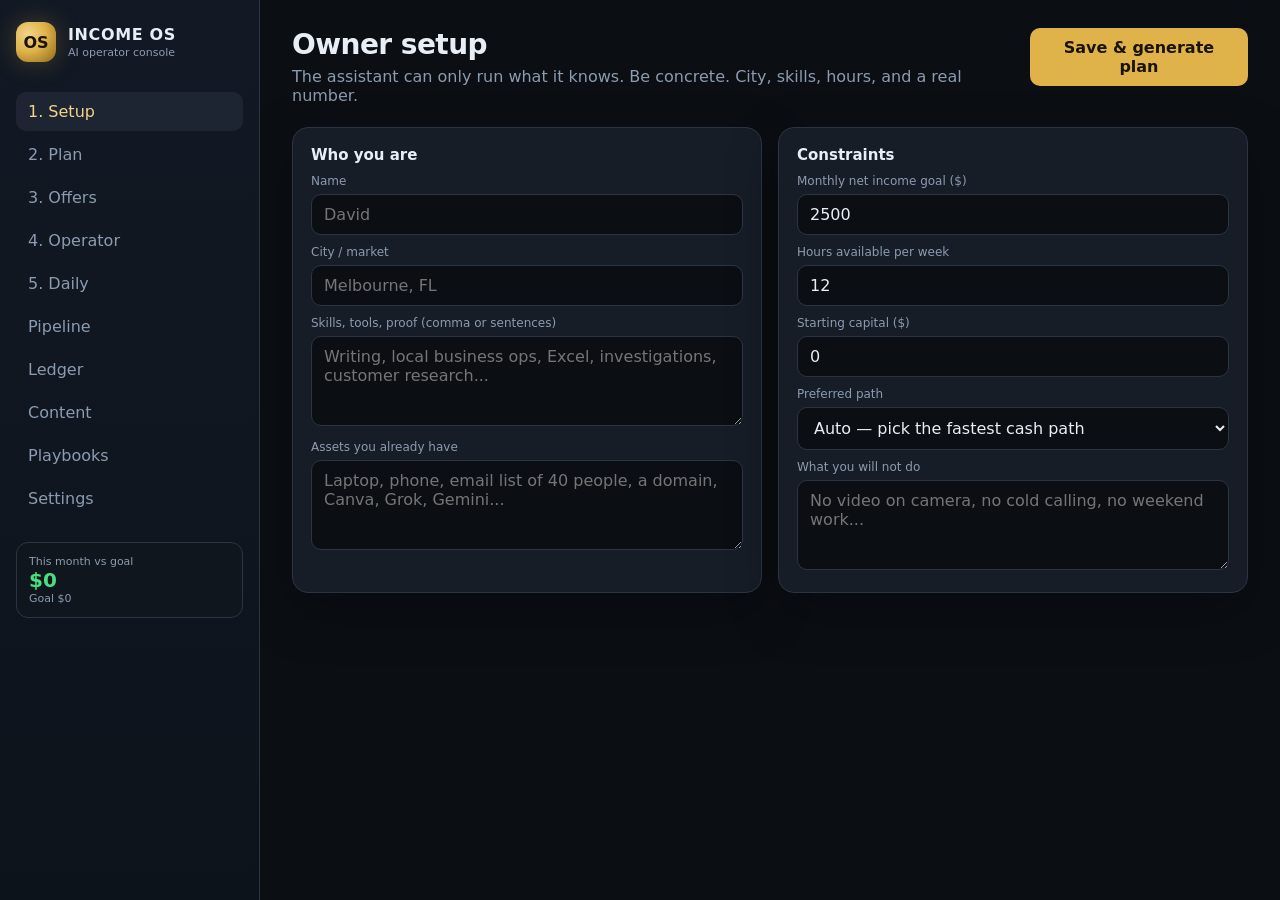
<file: index.html>
<!DOCTYPE html>
<html lang="en">
<head>
  <meta charset="UTF-8" />
  <meta name="viewport" content="width=device-width, initial-scale=1" />
  <title>Income OS — Free AI Operator Console</title>
  <meta name="description" content="Offline-first income operating system run by Grok or Gemini for free." />
  <link rel="stylesheet" href="css/app.css" />
</head>
<body>
  <div class="app">
    <nav>
      <div class="brand">
        <div class="mark">OS</div>
        <div>
          <h1>INCOME OS</h1>
          <p>AI operator console</p>
        </div>
      </div>
      <button class="nav-btn active" data-tab="setup">1. Setup</button>
      <button class="nav-btn" data-tab="plan">2. Plan</button>
      <button class="nav-btn" data-tab="offers">3. Offers</button>
      <button class="nav-btn" data-tab="operator">4. Operator</button>
      <button class="nav-btn" data-tab="daily">5. Daily</button>
      <button class="nav-btn" data-tab="pipeline">Pipeline</button>
      <button class="nav-btn" data-tab="ledger">Ledger</button>
      <button class="nav-btn" data-tab="content">Content</button>
      <button class="nav-btn" data-tab="playbooks">Playbooks</button>
      <button class="nav-btn" data-tab="settings">Settings</button>
      <div class="goal-chip">
        <span>This month vs goal</span>
        <strong id="navEarned">$0</strong>
        <span id="navGoal">Goal $0</span>
      </div>
    </nav>
    <main>
      <section id="setup">
        <div class="top">
          <div>
            <h2>Owner setup</h2>
            <p class="sub">The assistant can only run what it knows. Be concrete. City, skills, hours, and a real number.</p>
          </div>
          <button class="btn" id="saveProfile">Save & generate plan</button>
        </div>
        <div class="grid g2">
          <div class="card">
            <h3>Who you are</h3>
            <label>Name</label>
            <input id="pName" placeholder="David" />
            <label>City / market</label>
            <input id="pCity" placeholder="Melbourne, FL" />
            <label>Skills, tools, proof (comma or sentences)</label>
            <textarea id="pSkills" placeholder="Writing, local business ops, Excel, investigations, customer research..."></textarea>
            <label>Assets you already have</label>
            <textarea id="pAssets" placeholder="Laptop, phone, email list of 40 people, a domain, Canva, Grok, Gemini..."></textarea>
          </div>
          <div class="card">
            <h3>Constraints</h3>
            <label>Monthly net income goal ($)</label>
            <input id="pGoal" type="number" min="0" step="50" value="2500" />
            <label>Hours available per week</label>
            <input id="pHours" type="number" min="1" max="80" value="12" />
            <label>Starting capital ($)</label>
            <input id="pCapital" type="number" min="0" value="0" />
            <label>Preferred path</label>
            <select id="pPath">
              <option value="auto">Auto — pick the fastest cash path</option>
              <option value="services">Productized services first</option>
              <option value="products">Digital products first</option>
              <option value="local">Local business retainers</option>
              <option value="content">Content + affiliate</option>
              <option value="hybrid">Hybrid</option>
            </select>
            <label>What you will not do</label>
            <textarea id="pNo" placeholder="No video on camera, no cold calling, no weekend work..."></textarea>
          </div>
        </div>
      </section>
      <section id="plan" class="hidden">
        <div class="top">
          <div>
            <h2>Income plan</h2>
            <p class="sub">Math first. The assistant works this plan; it does not invent a new business every day.</p>
          </div>
        </div>
        <div class="grid g4" id="planStats"></div>
        <div class="grid g2" style="margin-top:16px">
          <div class="card" id="planNarrative"></div>
          <div class="card" id="planWeek"></div>
        </div>
      </section>
      <section id="offers" class="hidden">
        <div class="top">
          <div>
            <h2>Offers</h2>
            <p class="sub">One flagship. One backup. One product. Sell the flagship until it is ugly and working.</p>
          </div>
          <button class="btn ghost" id="regenOffers">Rebuild offers from profile</button>
        </div>
        <div class="grid g3" id="offerCards"></div>
      </section>
      <section id="operator" class="hidden">
        <div class="top">
          <div>
            <h2>Operator prompts</h2>
            <p class="sub">Paste the master prompt into Grok or a Gemini Gem once. Use the job prompts daily.</p>
          </div>
          <button class="btn" id="copyMaster">Copy master system prompt</button>
        </div>
        <div class="card" style="margin-bottom:16px">
          <h3>Master system prompt</h3>
          <div class="prompt" id="masterPrompt"></div>
        </div>
        <div class="grid g2" id="jobPrompts"></div>
      </section>
      <section id="daily" class="hidden">
        <div class="top">
          <div>
            <h2>Daily brief</h2>
            <p class="sub" id="dailySub"></p>
          </div>
          <button class="btn mint" id="copyDaily">Copy brief to Grok / Gemini</button>
        </div>
        <div class="grid g2">
          <div class="card" id="dailyCard"></div>
          <div class="card">
            <h3>Owner checklist</h3>
            <div id="dailyChecks"></div>
          </div>
        </div>
        <div class="card" style="margin-top:16px">
          <h3>Brief to paste</h3>
          <div class="prompt" id="dailyPrompt"></div>
        </div>
      </section>
      <section id="pipeline" class="hidden">
        <div class="top">
          <div>
            <h2>Pipeline</h2>
            <p class="sub">If it is not in here, it does not exist. Move cards as conversations move.</p>
          </div>
        </div>
        <div class="card" style="margin-bottom:16px">
          <div class="grid g3">
            <div>
              <label>Who</label>
              <input id="dWho" placeholder="Palm Bay HVAC / Jane at Coastal Dental" />
            </div>
            <div>
              <label>Offer / value</label>
              <input id="dOffer" placeholder="Google review replies + monthly posts — $299" />
            </div>
            <div>
              <label>Stage</label>
              <select id="dStage">
                <option>Lead</option>
                <option>Pitched</option>
                <option>Won</option>
                <option>Delivering</option>
                <option>Paid</option>
              </select>
            </div>
          </div>
          <div class="row" style="margin-top:12px">
            <button class="btn" id="addDeal">Add deal</button>
          </div>
        </div>
        <div class="kanban" id="kanban"></div>
      </section>
      <section id="ledger" class="hidden">
        <div class="top">
          <div>
            <h2>Ledger</h2>
            <p class="sub">Cash collected this calendar month against the goal. Estimates do not count.</p>
          </div>
        </div>
        <div class="grid g3" id="ledgerStats"></div>
        <div class="card" style="margin:16px 0">
          <div class="grid g3">
            <div>
              <label>Source</label>
              <input id="iSource" placeholder="Coastal Dental retainer" />
            </div>
            <div>
              <label>Amount ($)</label>
              <input id="iAmt" type="number" min="0" step="1" />
            </div>
            <div>
              <label>Date</label>
              <input id="iDate" type="date" />
            </div>
          </div>
          <div class="row" style="margin-top:12px">
            <button class="btn mint" id="addIncome">Log payment</button>
          </div>
        </div>
        <div class="card">
          <table>
            <thead><tr><th>Date</th><th>Source</th><th>Amount</th><th></th></tr></thead>
            <tbody id="incomeRows"></tbody>
          </table>
        </div>
      </section>
      <section id="content" class="hidden">
        <div class="top">
          <div>
            <h2>Content queue</h2>
            <p class="sub">Content exists to sell the offer. If a post cannot name the buyer and the offer, cut it.</p>
          </div>
        </div>
        <div class="card" style="margin-bottom:16px">
          <div class="grid g2">
            <div>
              <label>Idea</label>
              <input id="cIdea" placeholder="3 Google Business posts a HVAC owner can reuse this week" />
            </div>
            <div>
              <label>Channel</label>
              <select id="cChan">
                <option>LinkedIn</option>
                <option>Facebook Group</option>
                <option>X</option>
                <option>Email</option>
                <option>YouTube / short</option>
                <option>Nextdoor</option>
              </select>
            </div>
          </div>
          <div class="row" style="margin-top:12px">
            <button class="btn" id="addContent">Queue item</button>
            <button class="btn ghost" id="copyContentPrompt">Copy write-the-queue prompt</button>
          </div>
        </div>
        <div class="card">
          <table>
            <thead><tr><th>Channel</th><th>Idea</th><th>Status</th><th></th></tr></thead>
            <tbody id="contentRows"></tbody>
          </table>
        </div>
      </section>
      <section id="playbooks" class="hidden">
        <div class="top">
          <div>
            <h2>Playbooks</h2>
            <p class="sub">Proven $0-start motions the operator should execute, not admire.</p>
          </div>
        </div>
        <div class="grid g2" id="playGrid"></div>
      </section>
      <section id="settings" class="hidden">
        <div class="top">
          <div>
            <h2>Settings</h2>
            <p class="sub">Data never leaves this browser unless you export it.</p>
          </div>
        </div>
        <div class="card">
          <p class="muted">Income OS stores profile, pipeline, ledger, and content in localStorage.</p>
          <div class="row">
            <button class="btn" id="exportBtn">Export JSON backup</button>
            <button class="btn ghost" id="importBtn">Import backup</button>
            <button class="btn rose" id="wipeBtn">Wipe all data</button>
          </div>
          <input id="importFile" type="file" accept="application/json" class="hidden" />
          <p class="muted" style="margin-top:16px">Free runtime: Grok and Gemini chats. Free storefront: Gumroad. Free hosting: this file or GitHub Pages.</p>
        </div>
      </section>
    </main>
  </div>
  <div class="toast" id="toast">Copied</div>
  <script src="js/data.js"></script>
  <script src="js/app.js"></script>
</body>
</html>
</file>
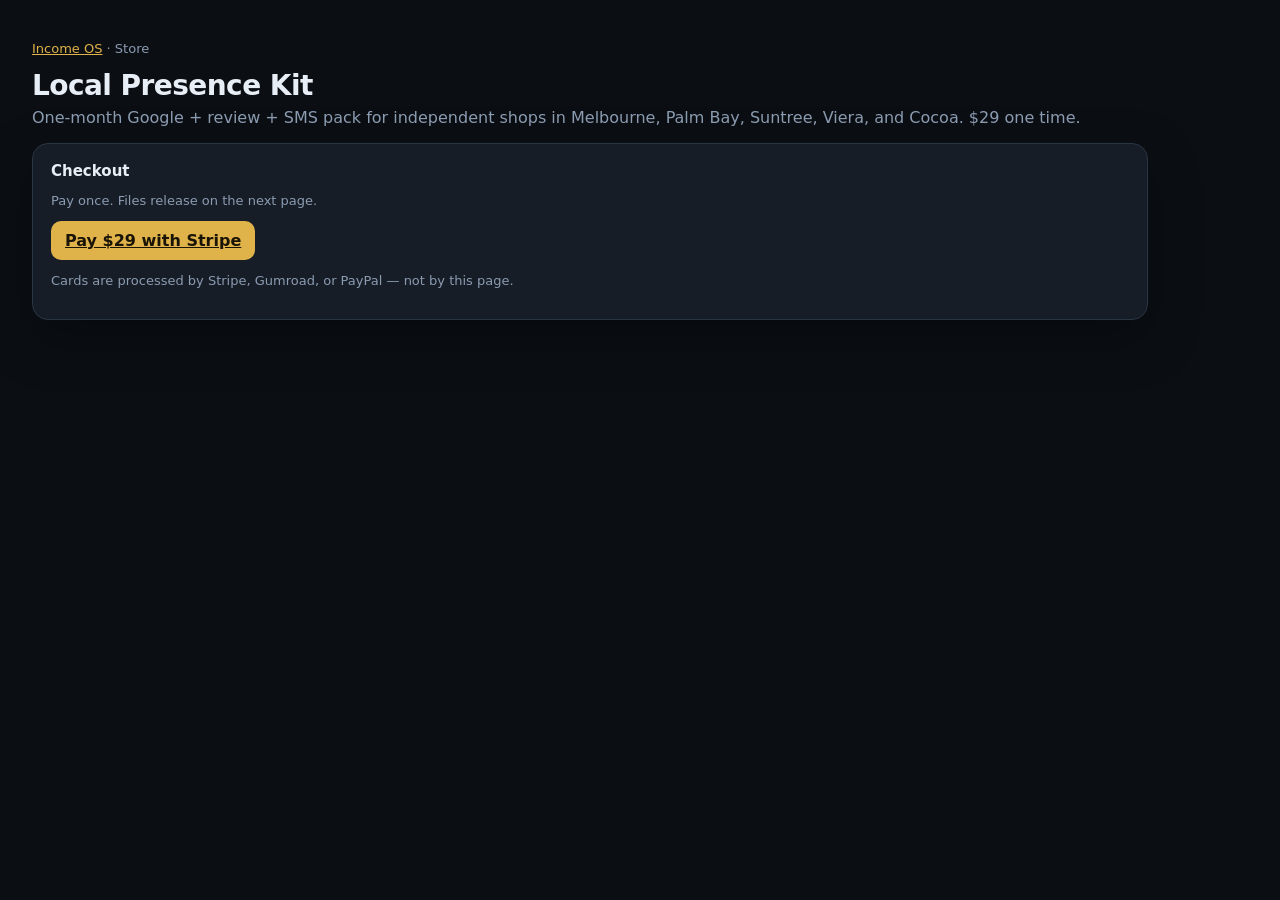
<file: store.html>
<!DOCTYPE html>
<html lang="en">
<head>
  <meta charset="UTF-8" />
  <meta name="viewport" content="width=device-width, initial-scale=1" />
  <title>Brevard Local Presence Kit — $29</title>
  <link rel="stylesheet" href="css/app.css" />
  <script src="config.js"></script>
</head>
<body>
  <div class="app" style="grid-template-columns:1fr">
    <main>
      <p class="muted"><a href="index.html">Income OS</a> · Store</p>
      <h2>Local Presence Kit</h2>
      <p class="sub">One-month Google + review + SMS pack for independent shops in Melbourne, Palm Bay, Suntree, Viera, and Cocoa. $29 one time.</p>
      <div class="card" style="margin:16px 0">
        <h3>Checkout</h3>
        <p class="muted" id="payHint">Loading…</p>
        <div class="row" id="payButtons"></div>
        <p class="muted">Cards are processed by Stripe, Gumroad, or PayPal — not by this page.</p>
      </div>
      <div class="card" id="setupBox" style="display:none">
        <h3>Checkout is not connected</h3>
        <p class="muted">Paste a buy.stripe.com or Gumroad URL into config.js. See docs/PAYMENTS.md.</p>
      </div>
    </main>
  </div>
  <script>
    const P = window.INCOME_PAY || {};
    const buttons = [];
    if (P.stripePack) buttons.push(["Pay $29 with Stripe", P.stripePack, "btn"]);
    if (P.gumroadPack) buttons.push(["Pay $29 on Gumroad", P.gumroadPack, "btn mint"]);
    if (P.paypalMe) buttons.push(["PayPal $29", P.paypalMe.replace(/\/$/, "") + "/29", "btn ghost"]);
    if (P.stripePilot) buttons.push(["Book $99 pilot", P.stripePilot, "btn ghost"]);
    const box = document.getElementById("payButtons");
    const hint = document.getElementById("payHint");
    if (!buttons.length) {
      hint.textContent = "Checkout links are not live yet.";
      document.getElementById("setupBox").style.display = "block";
    } else {
      hint.textContent = "Pay once. Files release on the next page.";
      buttons.forEach(([label, href, cls]) => {
        const a = document.createElement("a");
        a.href = href; a.className = cls; a.textContent = label;
        box.appendChild(a);
      });
    }
  </script>
</body>
</html>
</file>
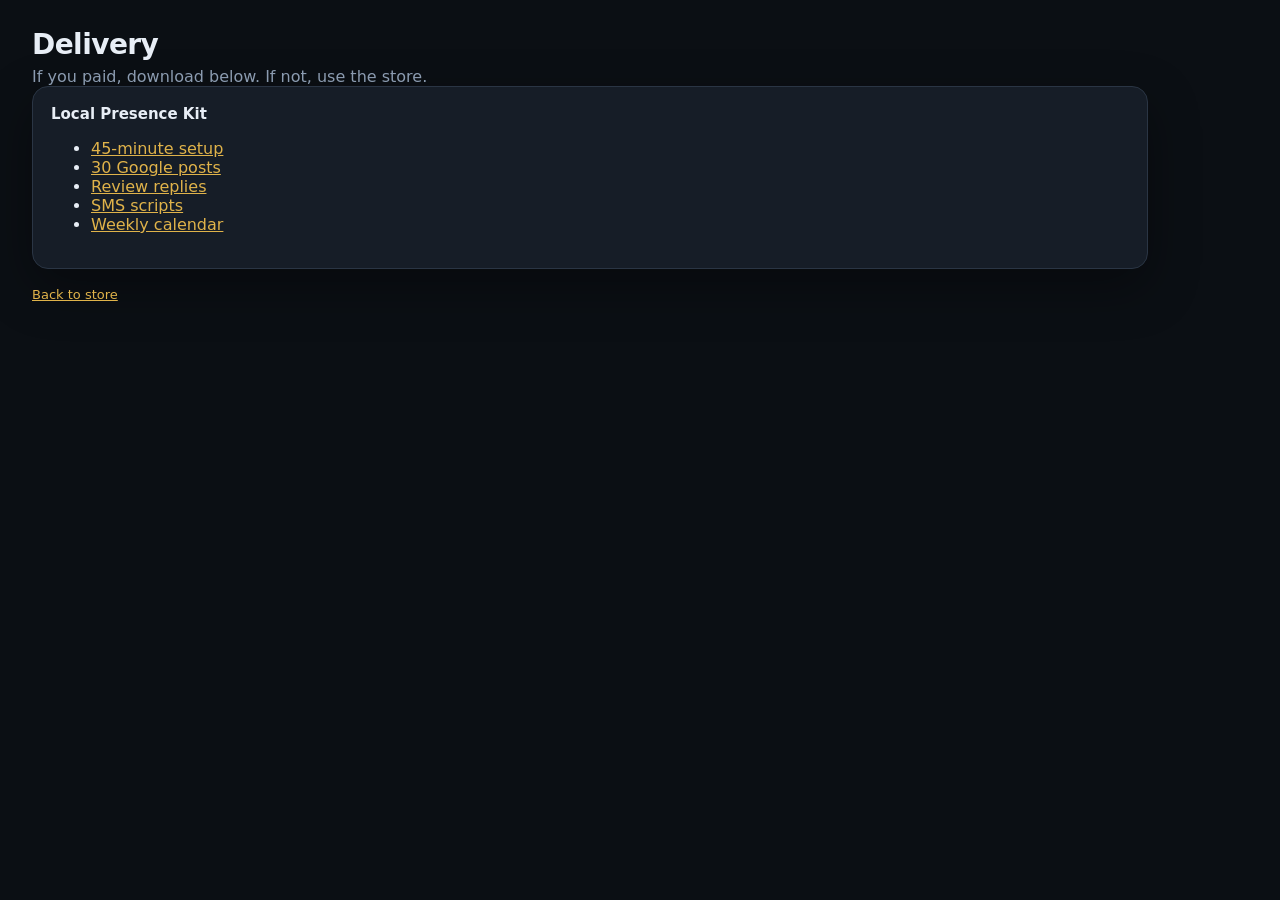
<file: thanks.html>
<!DOCTYPE html>
<html lang="en">
<head>
  <meta charset="UTF-8" />
  <meta name="viewport" content="width=device-width, initial-scale=1" />
  <title>Delivery — Income OS</title>
  <link rel="stylesheet" href="css/app.css" />
  <script src="config.js"></script>
</head>
<body>
  <div class="app" style="grid-template-columns:1fr">
    <main>
      <h2>Delivery</h2>
      <p class="sub">If you paid, download below. If not, use the store.</p>
      <div class="card">
        <h3>Local Presence Kit</h3>
        <ul>
          <li><a href="products/local-presence-kit/45-minute-setup.md">45-minute setup</a></li>
          <li><a href="products/local-presence-kit/30-google-posts.md">30 Google posts</a></li>
          <li><a href="products/local-presence-kit/review-replies.md">Review replies</a></li>
          <li><a href="products/local-presence-kit/sms-scripts.md">SMS scripts</a></li>
          <li><a href="products/local-presence-kit/weekly-calendar.md">Weekly calendar</a></li>
        </ul>
      </div>
      <p class="muted" style="margin-top:18px"><a href="store.html">Back to store</a></p>
    </main>
  </div>
</body>
</html>
</file>
<file: css/app.css>
:root {
  --bg: #0b0f14;
  --bg2: #10161e;
  --card: #161d27;
  --card2: #1c2531;
  --line: #2a3544;
  --text: #e8eef6;
  --muted: #8b9bb0;
  --gold: #e0b34a;
  --gold2: #f3d48a;
  --mint: #4ade80;
  --mint2: #86efac;
  --rose: #fb7185;
  --blue: #7dd3fc;
  --shadow: 0 18px 50px rgba(0,0,0,.35);
  --radius: 16px;
}
* { box-sizing: border-box; }
html, body { margin: 0; padding: 0; background: var(--bg); color: var(--text); font-family: "Segoe UI", system-ui, sans-serif; }
body { min-height: 100vh; }
button, input, select, textarea { font: inherit; }
a { color: var(--gold); }
.app { display: grid; grid-template-columns: 260px 1fr; min-height: 100vh; }
nav {
  background: linear-gradient(180deg, #121924 0%, #0d131b 100%);
  border-right: 1px solid var(--line);
  padding: 22px 16px;
  position: sticky; top: 0; height: 100vh; overflow: auto;
}
.brand { display: flex; gap: 12px; align-items: center; margin-bottom: 28px; }
.mark {
  width: 40px; height: 40px; border-radius: 12px;
  background: radial-gradient(circle at 30% 30%, var(--gold2), var(--gold) 45%, #8a6a1a);
  display: grid; place-items: center; color: #1a1406; font-weight: 800;
  box-shadow: 0 0 24px rgba(224,179,74,.25);
}
.brand h1 { font-size: 16px; margin: 0; letter-spacing: .04em; }
.brand p { margin: 2px 0 0; color: var(--muted); font-size: 11px; }
.nav-btn {
  width: 100%; text-align: left; background: transparent; color: var(--muted);
  border: 0; border-radius: 10px; padding: 10px 12px; cursor: pointer; margin: 2px 0;
}
.nav-btn:hover { background: var(--card); color: var(--text); }
.nav-btn.active { background: var(--card2); color: var(--gold2); }
.goal-chip {
  margin-top: 22px; padding: 12px; border: 1px solid var(--line); border-radius: 12px; background: var(--bg2);
}
.goal-chip span { display: block; color: var(--muted); font-size: 11px; }
.goal-chip strong { font-size: 20px; color: var(--mint); }
main { padding: 28px 32px 80px; max-width: 1180px; }
.top { display: flex; justify-content: space-between; gap: 16px; align-items: flex-start; margin-bottom: 22px; }
h2 { margin: 0 0 6px; font-size: 28px; letter-spacing: -.02em; }
.sub { color: var(--muted); margin: 0; }
.grid { display: grid; gap: 16px; }
.g2 { grid-template-columns: 1fr 1fr; }
.g3 { grid-template-columns: repeat(3, 1fr); }
.g4 { grid-template-columns: repeat(4, 1fr); }
.card {
  background: var(--card); border: 1px solid var(--line); border-radius: var(--radius);
  padding: 18px; box-shadow: var(--shadow);
}
.card h3 { margin: 0 0 10px; font-size: 15px; }
label { display: block; font-size: 12px; color: var(--muted); margin: 10px 0 6px; }
input, select, textarea {
  width: 100%; background: var(--bg); color: var(--text); border: 1px solid var(--line);
  border-radius: 10px; padding: 10px 12px;
}
textarea { min-height: 90px; resize: vertical; }
.row { display: flex; gap: 10px; flex-wrap: wrap; }
.btn {
  background: var(--gold); color: #1a1406; border: 0; border-radius: 10px;
  padding: 10px 14px; font-weight: 700; cursor: pointer;
}
.btn.ghost { background: transparent; color: var(--text); border: 1px solid var(--line); font-weight: 600; }
.btn.mint { background: var(--mint); color: #052e16; }
.btn.rose { background: transparent; color: var(--rose); border: 1px solid #4a2230; }
.stat { font-size: 26px; font-weight: 750; }
.muted { color: var(--muted); font-size: 13px; }
.ok { color: var(--mint); }
.warn { color: var(--gold2); }
.bad { color: var(--rose); }
.pill { display: inline-block; padding: 3px 8px; border-radius: 999px; background: var(--card2); color: var(--muted); font-size: 11px; margin: 2px; }
.pill.gold { background: #3a2e12; color: var(--gold2); }
.pill.mint { background: #123322; color: var(--mint2); }
table { width: 100%; border-collapse: collapse; font-size: 13px; }
th, td { text-align: left; padding: 8px 6px; border-bottom: 1px solid var(--line); vertical-align: top; }
th { color: var(--muted); font-weight: 600; }
.prompt {
  background: #0c1117; border: 1px solid var(--line); border-radius: 12px; padding: 12px;
  white-space: pre-wrap; font-size: 12.5px; line-height: 1.5; color: #d5deea;
  max-height: 280px; overflow: auto;
}
.kanban { display: grid; grid-template-columns: repeat(5, 1fr); gap: 10px; }
.col { background: var(--bg2); border: 1px solid var(--line); border-radius: 12px; padding: 10px; min-height: 220px; }
.col h4 { margin: 0 0 8px; font-size: 12px; color: var(--muted); text-transform: uppercase; letter-spacing: .08em; }
.deal {
  background: var(--card); border: 1px solid var(--line); border-radius: 10px; padding: 10px; margin-bottom: 8px; cursor: pointer;
}
.bar { height: 10px; background: #223041; border-radius: 99px; overflow: hidden; }
.bar > i { display: block; height: 100%; background: linear-gradient(90deg, #3d8f5a, var(--mint)); }
.hidden { display: none !important; }
.toast {
  position: fixed; bottom: 18px; right: 18px; background: #10261a; color: var(--mint2);
  border: 1px solid #1f6b3e; padding: 10px 14px; border-radius: 10px; display: none; z-index: 50;
}
.play { border-left: 3px solid var(--gold); }
@media (max-width: 980px) {
  .app { grid-template-columns: 1fr; }
  nav { position: relative; height: auto; display: flex; flex-wrap: wrap; gap: 6px; }
  .brand, .goal-chip { width: 100%; }
  .nav-btn { width: auto; }
  main { padding: 18px 14px 60px; }
  .g2, .g3, .g4, .kanban { grid-template-columns: 1fr; }
  .top { flex-direction: column; }
}
</file>
